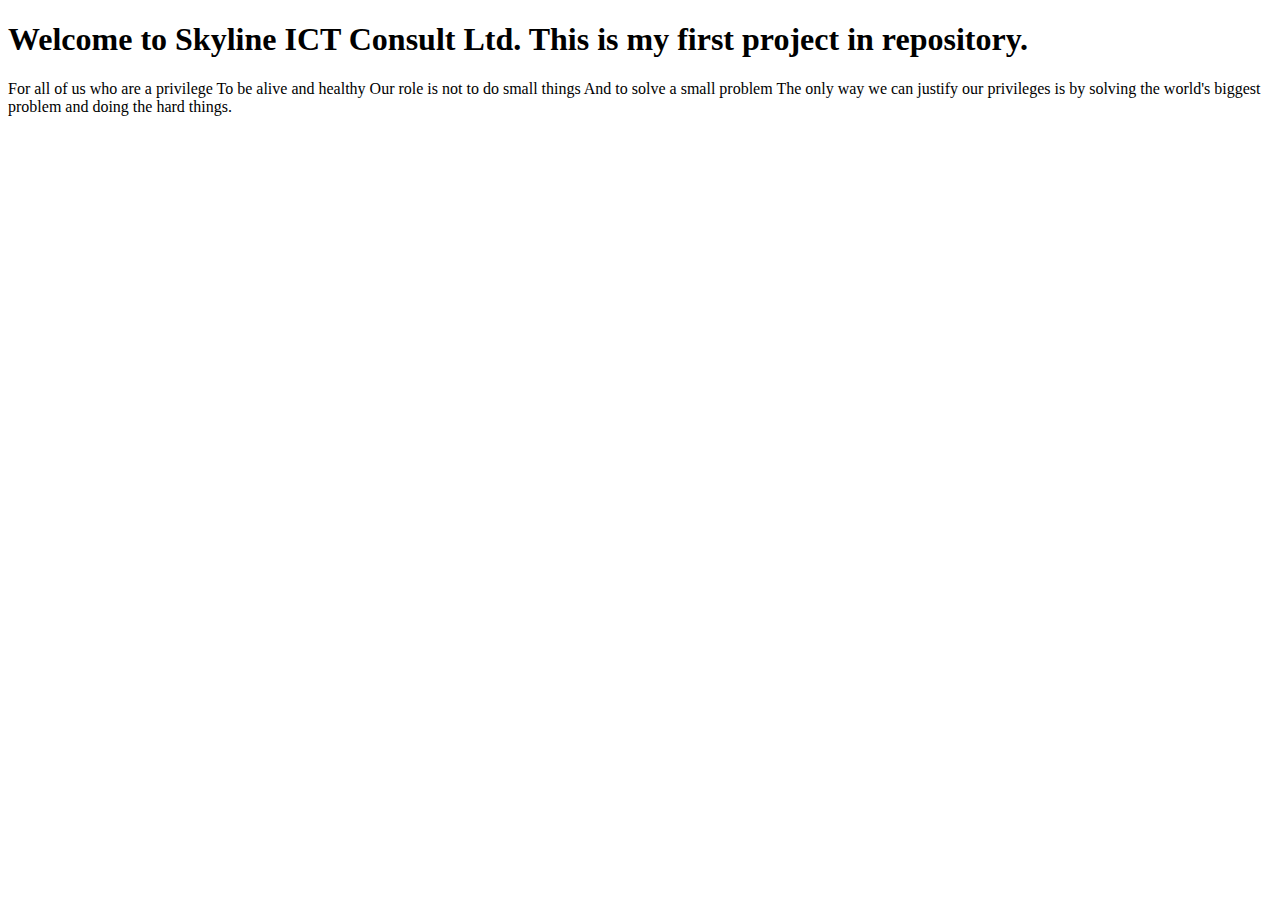
<file: index.html>
<!DOCTYPE html>
<html lang="en">
<head>
    <meta charset="UTF-8">
    <meta name="viewport" content="width=device-width, initial-scale=1.0">
    <title>PASSCODE 12903 $ COHORT19</title>
</head>
<body>

<h1>Welcome to Skyline ICT Consult Ltd.
This is my first project in repository.</h1>

<p> For all of us who are a privilege To be alive and healthy
Our role is not to do small things And to solve a small problem
The only way we can justify our privileges is by solving the world's biggest problem and doing the hard things.</p>

</body>
</html>
</file>
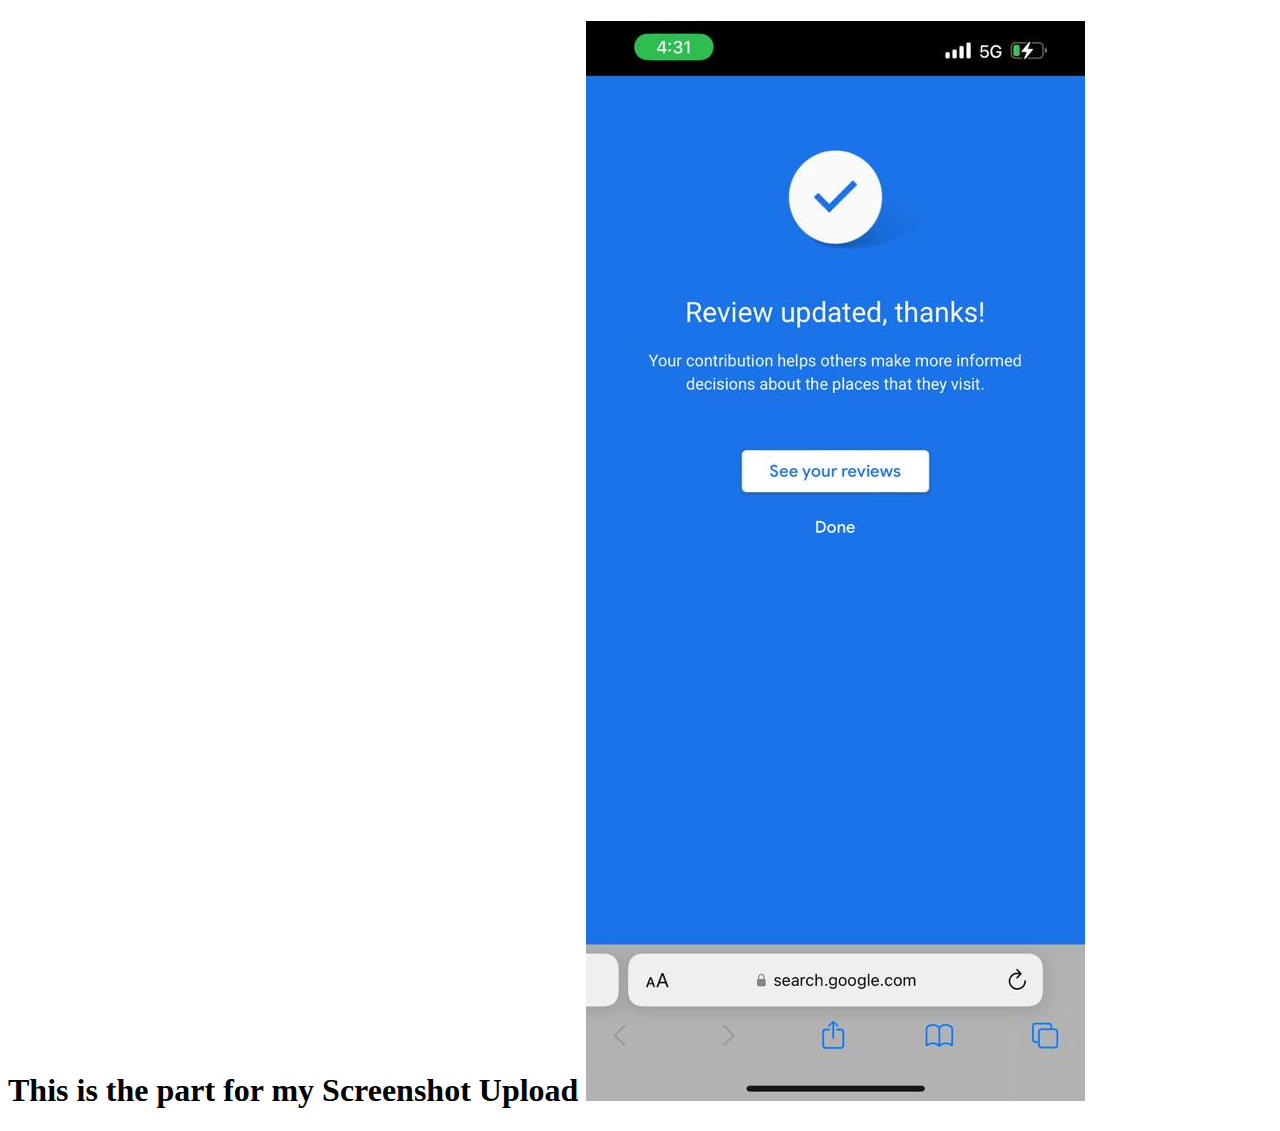
<file: review.html>
<!DOCTYPE html>
<html lang="en">
<head>
    <meta charset="UTF-8">
    <meta name="viewport" content="width=device-width, initial-scale=1.0">
    <title>PASSCODE 12903 & COHORT19</title>
</head>
<body>
    <h1>This is the part for my Screenshot Upload
        <img src="/WhatsApp Image 2023-11-05 at 16.29.14_6d199f17.jpg" alt="5 star Screenshot">
    </h1>

    
</body>
</html>
</file>
